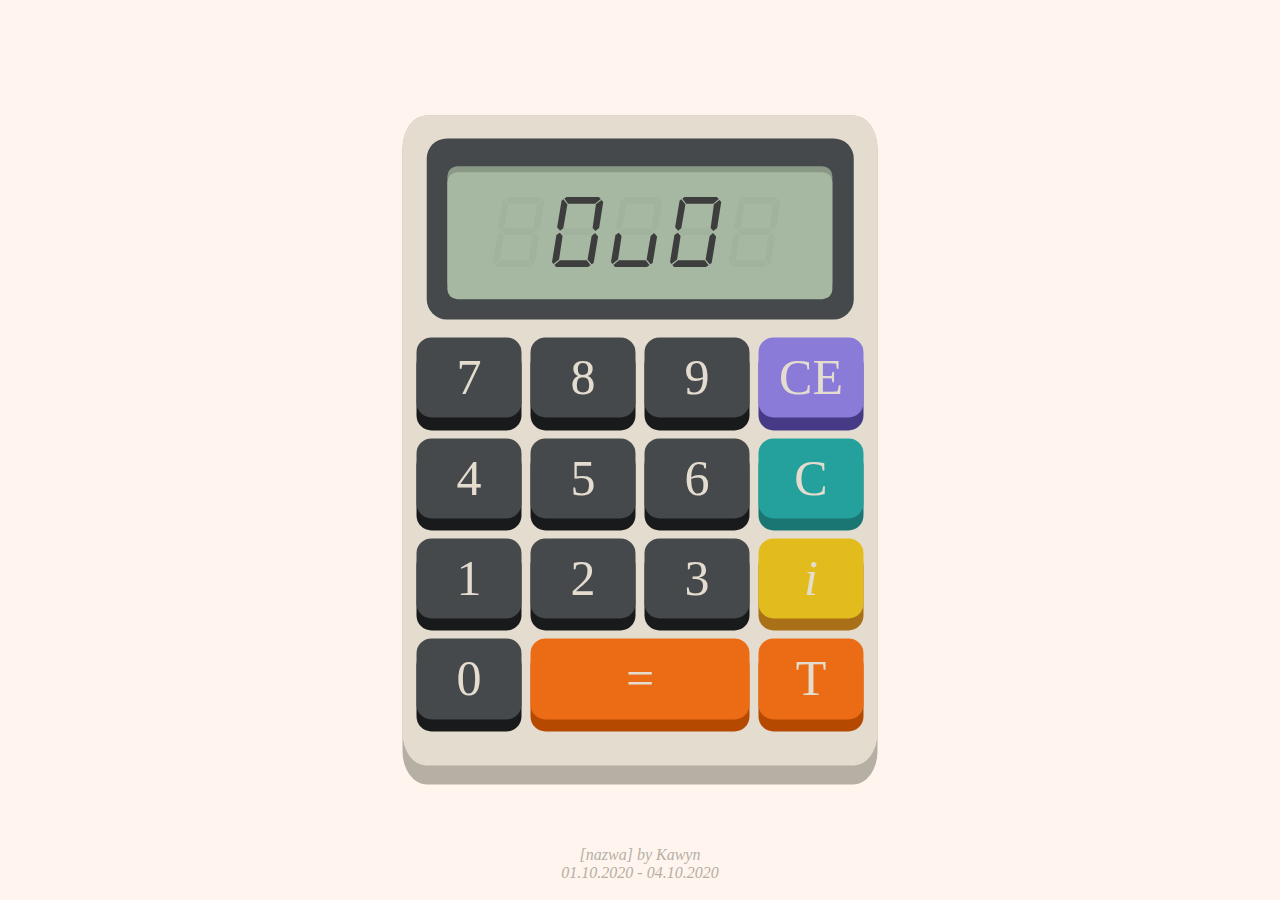
<file: index.html>
<!DOCTYPE html>
<html lang="en">

<head>
    <meta charset="UTF-8">
    <meta name="viewport" content="width=device-width, initial-scale=1.0">
    <title>[nazwa]</title>
    <link rel="stylesheet" href="main.css" />
    <script>
        class Matrix {
            constructor() {

                this.values = []
                this.size = { x: 0, y: 0 };

                if (typeof arguments[0] == 'number') {

                    this.size.x = parseInt(arguments[0]);
                    this.size.y = parseInt(arguments[1]);

                    for (let y = 0; y < this.size.y; y++) {

                        this.values.push([]);

                        for (let x = 0; x < this.size.x; x++) {

                            this.values[y].push(0);
                        }
                    }
                }
                else {

                    for (let argument of arguments) {

                        this.values.push(argument);
                    }

                    this.size.x = this.values[0].length;
                    this.size.y = this.values.length;
                }
            }

            /***
             * Transpose 
             */
            T() {

                let t = [];

                for (let x = 0; x < this.size.x; x++) {

                    t.push([]);

                    for (let y = 0; y < this.size.y; y++) {

                        t[x].push(this.values[y][x]);
                    }
                }

                [this.size.x, this.size.y] = [this.size.y, this.size.x];
                this.values = t;
            }

            /***
             * 
             * 
             */
            shuffle() {

                for (let y = 0; y < this.size.y; y++) {

                    for (let x = 0; x < this.size.x; x++) {

                        this.values[y][x] = Math.random();
                    }
                }
            }

            Clone() {

                const matrix = new Matrix(0, 0);

                for (let y = 0; y < this.size.y; y++) {

                    matrix.values.push([])
                    matrix.values[y] = [...this.values[y]];
                }

                matrix.size.x = matrix.values[0].length;
                matrix.size.y = matrix.values.length;
                return matrix;
            }

            forEach(func) {
                for (let y in this.values) {
                    for (let x in this.values[0]) {
                        this.values[y][x] = func(this.values[y][x]);
                    }
                }
            }

            scale(factor) {
                for (let y in this.values) {
                    for (let x in this.values[0]) {
                        this.values[y][x] *= factor;
                    }
                }
            }

            push(array) {
                this.values.push(array);
                this.size.y++;
            }

        }

        // Rows of first, collumns of seconds
        const Matrices = {

            Multi(m1, m2) {

                let m = new Matrix(m2.size.x, m1.size.y);

                for (let y in m1.values) {

                    for (let x in m2.values[0]) {

                        for (let i in m1.values[0]) {
                            m.values[y][x] += m1.values[y][i] * m2.values[i][x];
                        }
                    }
                }

                return m;
            },

            Sub(m1, m2) {

                let m = m1.Clone();

                for (let y in m.values) {

                    for (let x in m.values[0]) {
                        m.values[y][x] -= m2.values[y][x];
                    }
                }

                return m;
            },

            Sum(m1, m2) {

                let m = m1.Clone();

                for (let y in m.values) {

                    for (let x in m.values[0]) {
                        m.values[y][x] += m2.values[y][x];
                    }
                }

                return m;
            }
        }
    </script>
</head>

<body>

    <div>
        <div>
            <div id="display">
                <div>
                    <div>
                        <div>
                            88888<div id="face" style="text-align: right;">0u0&nbsp;</div>
                        </div>
                    </div>
                </div>
            </div>

            <div class="button" style="left: 3%; top: 35%" onmouseup="press(7)">
                <div><span>7</span></div>
            </div>
            <div class="button" style="left: 27%; top: 35%" onmouseup="press(8)">
                <div><span>8</span></div>
            </div>
            <div class="button" style="left: 51%; top: 35%" onmouseup="press(9)">
                <div><span>9</span></div>
            </div>
            <div class="button" style="left: 75%; top: 35%; background-color: #463a87;"
                onmouseup="window.location.reload(false)">
                <div style="background-color: #8a7bd9;"><span>CE</span></div>
            </div>
            <!-- SECOND -->
            <div class="button" style="left: 3%; top: 50%" onmouseup="press(4)">
                <div><span>4</span></div>
            </div>
            <div class="button" style="left: 27%; top: 50%" onmouseup="press(5)">
                <div><span>5</span></div>
            </div>
            <div class="button" style="left: 51%; top: 50%" onmouseup="press(6)">
                <div><span>6</span></div>
            </div>
            <div class="button" style="left: 75%; top: 50%; background-color: #1a7672;"
                onmouseup="face.textContent = ''">
                <div style="background-color: #24a19c;"><span>C</span></div>
            </div>


            <!-- THIRD -->
            <div class="button" style="left: 3%; top: 65%" onmouseup="press(1)">
                <div><span>1</span></div>
            </div>
            <div class="button" style="left: 27%; top: 65%" onmouseup="press(2)">
                <div><span>2</span></div>
            </div>
            <div class="button" style="left: 51%; top: 65%" onmouseup="press(3)">
                <div><span>3</span></div>
            </div>
            <div class="button" style="left: 75%; top: 65%; background-color: #aa7017;"
                onmouseup="alert('do zrobienia na potem')">
                <div style="background-color: #e2bc1c;"><span style="font-style: italic">i</span></div>
            </div>

            <div class="button" style="left: 3%; top: 80%" onmouseup="press(0)">
                <div><span>0</span></div>
            </div>
            <div class="button" style="left: 27%; top: 80%; width: 46%; background-color: #b64900;"
                onmouseup="press(-1)">
                <div style="background-color: #ec6c16;"><span>=</span></div>
            </div>
            <div class="button" style="left: 75%; top: 80%; background-color: #b64900;" onmouseup=" 
                for (let i = 0; i < 10000; i++) {
                    nn.train()
                }">
                <div style="background-color: #ec6c16;"><span>T</span></div>
            </div>
        </div>
    </div>
    <div id="credits"> [nazwa] by Kawyn <br />
        01.10.2020 - 04.10.2020</div>
    <script>
        const face = document.getElementById('face');

        let length = 2;
        let inputs = [];
        let output = undefined;

        function press(i) {

            if (output == undefined) {
                if (inputs.length < length) {

                    if (i === -1)
                        return;

                    inputs.push(i / 100);
                    face.textContent = i;
                }
                if (inputs.length == length) {

                    let matrix = new Matrix(inputs);
                    output = nn.think(matrix);
                    output = Math.round(output * 100)

                    setTimeout(() => {
                        face.textContent = output;
                    }, 500);
                }
            }
            else {

                if (i !== -1) {
                    if (face.textContent == output) {
                        face.textContent = i;
                    }
                    else {
                        if (face.textContent.length < 2) {
                            face.textContent += i;
                        }
                    }
                    return;
                }
                X.push(inputs);
                inputs = [];

                y.push([parseFloat(face.textContent) / 100]);
                output = undefined;
                face.textContent = ''

                let factor = X.size.y < 25 ? X.size.y : 25;
                for (let i = 0; i < 100 * factor; i++) {
                    nn.train()
                }
            }
        }


        var X = new Matrix(2, 0);
        var y = new Matrix(1, 0);


        function sigmoid(x) {
            return 1 / (1 + Math.exp(-x));
        }
        function sigmoidDerivative(x) {
            return x * (1 - x);
        }




        class NeuralNetwork {
            constructor(X, y) {

                this.input = X;
                this.y = y;


                this.weights1 = new Matrix(4, 2);
                this.weights1.shuffle();

                this.weights2 = new Matrix(1, 4);
                this.weights2.shuffle();
            }

            forward() {

                this.layer1 = Matrices.Multi(this.input, this.weights1);
                this.layer1.forEach(sigmoid);

                this.layer2 = Matrices.Multi(this.layer1, this.weights2);
                this.layer2.forEach(sigmoid);

                return this.layer2;
            }

            backprop() {


                let d_weights2;

                let l1 = this.layer1.Clone();
                l1.T();
                let e1 = Matrices.Sub(this.y, this.output);
                e1.scale(2);

                for (let i in e1.values) {
                    e1.values[i][0] *= sigmoidDerivative(this.output.values[i][0])
                }
                d_weights2 = Matrices.Multi(l1, e1);

                // Weights 1
                let d_weights1;

                let l2 = this.input.Clone();
                l2.T();
                let e2 = Matrices.Sub(this.y, this.output);
                e2.scale(2);

                for (let i in e2.values) {
                    e2.values[i][0] *= sigmoidDerivative(this.output.values[i][0])
                }

                let w = this.weights2.Clone();
                w.T();
                let temp = Matrices.Multi(e2, w);

                for (let r in temp.values) {
                    for (let c in temp.values[0]) {
                        temp.values[r][c] *= sigmoidDerivative(this.layer1.values[r][c])
                    }
                }
                d_weights1 = Matrices.Multi(l2, temp);

                this.weights1 = Matrices.Sum(this.weights1, d_weights1);
                this.weights2 = Matrices.Sum(this.weights2, d_weights2);


            }

            train() {
                this.input = X;
                this.y = y;
                this.output = this.forward();
                this.backprop();
            }

            think(input) {
                this.input = input;
                let out = this.forward();
                return out.values[0][0];
            }
        }


        let nn = new NeuralNetwork(X, y);
    </script>
</body>

</html>
</file>
<file: main.css>
@font-face {
    font-family: "Calc";
    src: url("./fonts/calc.ttf");
    src: url("./fonts/calc.ttf") format("truetype");
}

body {
    margin: 0px;
    padding: 0px;

    color: #e4dccf;
    background-color: seashell;
}

* {
    user-select: none;
    -moz-user-select: none;
    -webkit-user-select: none;
}

body > div:first-child {
    position: absolute;

    width: 475px;
    height: 650px;

    left: 50%;
    top: 50%;

    transform: translate(-50%, -50%);
    border-radius: 5%;
    padding-bottom: 1.5%;

    background-color: #b5afa4;
}

body > div > div {
    width: 100%;
    height: 100%;

    border-radius: 5%;

    background-color: #e4dccf;
}

.button {
    position: absolute;
    left: 10%;
    top: 10%;
    width: 22%;
    height: 12%;
    border-radius: 15px;
    background-color: #191a1b;
    /* #932424; */
    cursor: pointer;
}

.button:hover > div {
    top: -10%;
}

.button > div {
    position: absolute;
    top: -15%;
    width: 100%;
    height: 100%;
    border-radius: 15px;

    background-color: #45494c;
    /* #c62e2e;*/
    transition: top 0.15s;
    color: #e4dccf;

    font-size: 50px;
    text-align: center;
}

.button > div > span {
    display: block;
    position: absolute;
    top: 50%;
    left: 50%;

    transform: translate(-50%, -50%);
}

#display {
    position: absolute;
    width: 90%;
    height: 27%;

    left: 50%;
    top: 3.5%;

    border-radius: 20px;
    transform: translate(-50%);
    background-color: #45494c;
}

#display > div {
    position: absolute;
    width: 90%;
    top: 50%;
    height: 70%;
    left: 50%;
    border-radius: 10px;
    transform: translate(-50%, -50%);

    background-color: #8a9986;
}

#display > div > div {
    position: absolute;
    width: 100%;
    top: 5%;
    height: 100%;
    border-radius: 10px;

    background-color: #a6b8a2;
}

#display > div > div > div {
    position: absolute;
    top: 50%;
    left: 50%;
    transform: translate(-50%, -50%);

    color: #a1b39e;
    font-size: 100px;
    padding: 0px;
    font-family: "Calc";
    border: none;
}

#display > div > div > div > div {
    position: absolute;
    margin: 0px;
    border: none;

    width: 100%;
    height: 100%;
    top: 50%;
    left: 50%;
    transform: translate(-50%, -50%);
    text-align: right;
    color: #3d3d3d;
    font-size: 100px;
    font-family: "Calc";
}

.speech-bubble {
    position: absolute;
    background: #a1b39e;
    width: 20%;
    height: 20%;
    left: 12%;
    top: 20%;
    border-radius: 15px;
}

.speech-bubble:after {
    content: "";
    position: absolute;
    right: 0;
    top: 25%;
    width: 0;
    height: 0;
    border: 69px solid transparent;
    border-left-color: #a1b39e;
    border-right: 0;
    border-top: 0;
    margin-top: -34.5px;
    margin-right: -69px;
}

.speech-bubble > span {
    color: #45494c;
    position: absolute;
    left: 50%;
    top: 50%;
    width: 90%;
    transform: translate(-50%, -50%);
    font-size: 30px;
    text-align: center;
}

#credits {
    position: absolute;
    color: #b5afa4;
    font-style: italic;
    width: 100%;
    bottom: 2%;
    text-align: center;
}
</file>
